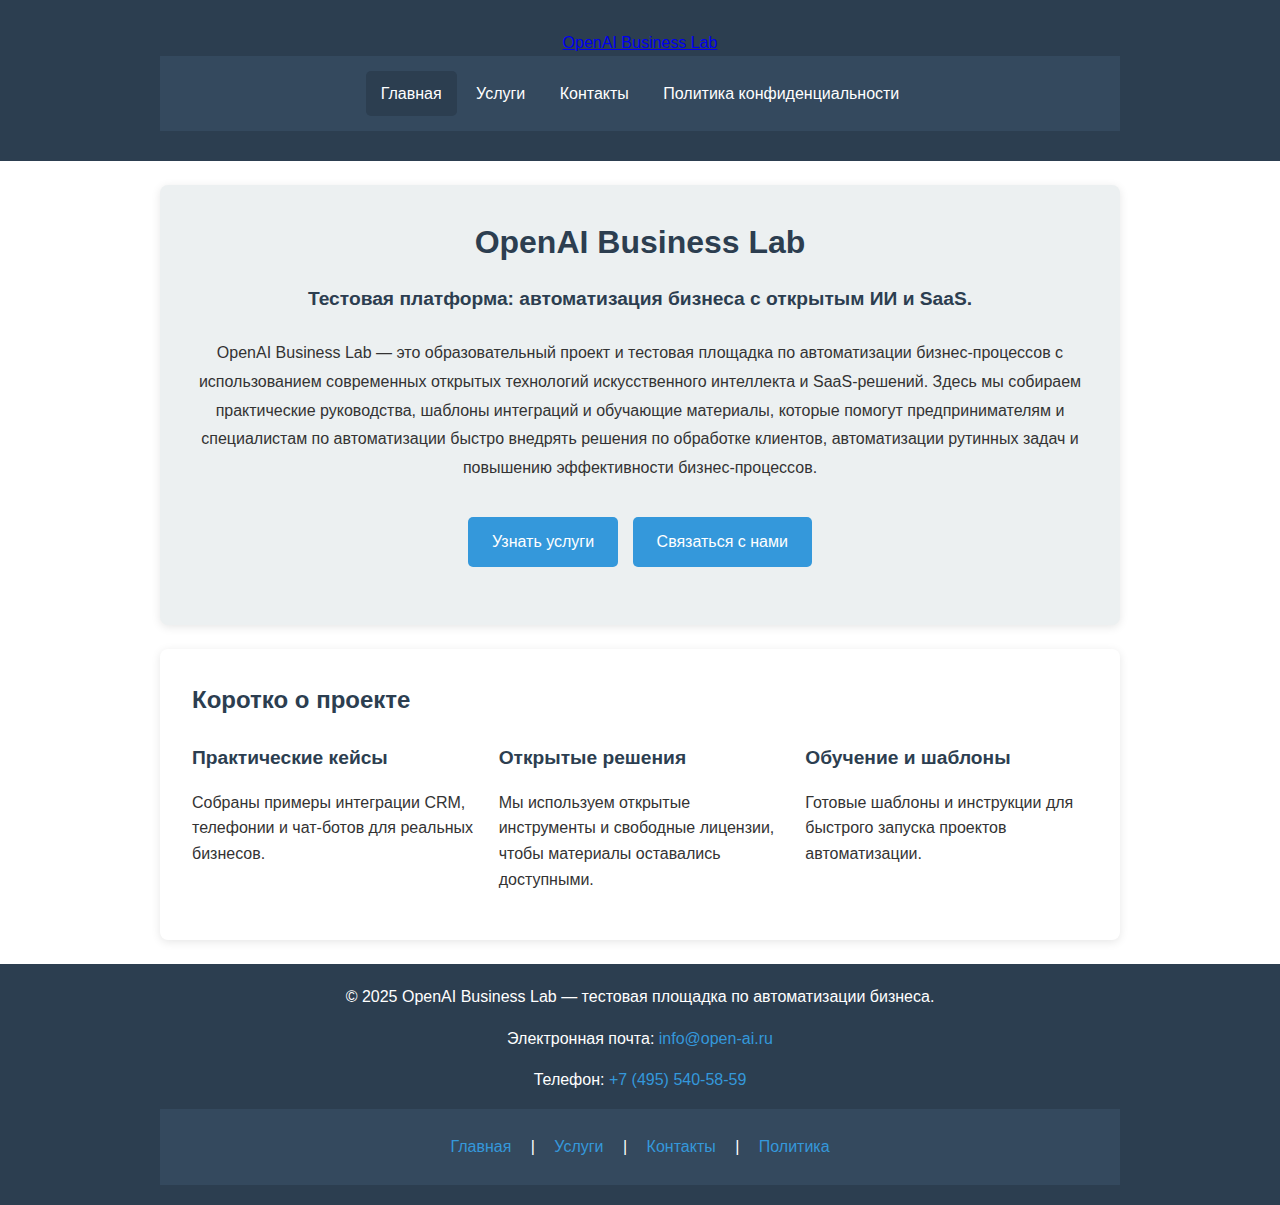
<file: index.html>
<!doctype html>
<html lang="ru">
<head>
  <meta charset="utf-8">
  <meta name="viewport" content="width=device-width,initial-scale=1">
  <title>OpenAI Business Lab — Главная</title>
  <meta name="description" content="Образовательный проект по автоматизации бизнеса с помощью SaaS и ИИ с открытым исходным кодом">
  <link rel="stylesheet" href="css/styles.css">
</head>
<body>
  <div id="header"></div>

  <main class="main container" role="main">
    <section class="hero card">
      <h1>OpenAI Business Lab</h1>
      <p class="section-lead">Тестовая платформа: автоматизация бизнеса с открытым ИИ и SaaS.</p>
      <p class="section-desc">OpenAI Business Lab — это образовательный проект и тестовая площадка по автоматизации бизнес-процессов с использованием современных открытых технологий искусственного интеллекта и SaaS-решений. Здесь мы собираем практические руководства, шаблоны интеграций и обучающие материалы, которые помогут предпринимателям и специалистам по автоматизации быстро внедрять решения по обработке клиентов, автоматизации рутинных задач и повышению эффективности бизнес-процессов.</p>
      <p><a href="services.html" class="cta-button">Узнать услуги</a> <a href="contacts.html" class="cta-button">Связаться с нами</a></p>
    </section>

    <section class="card">
      <h2 class="section-title">Коротко о проекте</h2>
      <div class="grid">
        <div>
          <h3>Практические кейсы</h3>
          <p>Собраны примеры интеграции CRM, телефонии и чат-ботов для реальных бизнесов.</p>
        </div>
        <div>
          <h3>Открытые решения</h3>
          <p>Мы используем открытые инструменты и свободные лицензии, чтобы материалы оставались доступными.</p>
        </div>
        <div>
          <h3>Обучение и шаблоны</h3>
          <p>Готовые шаблоны и инструкции для быстрого запуска проектов автоматизации.</p>
        </div>
      </div>
    </section>
  </main>

  <div id="footer"></div>

  <!-- Подключаем main.js, который загружает header и footer -->
  <script src="js/main.js"></script>
</body>
</html>
</file>
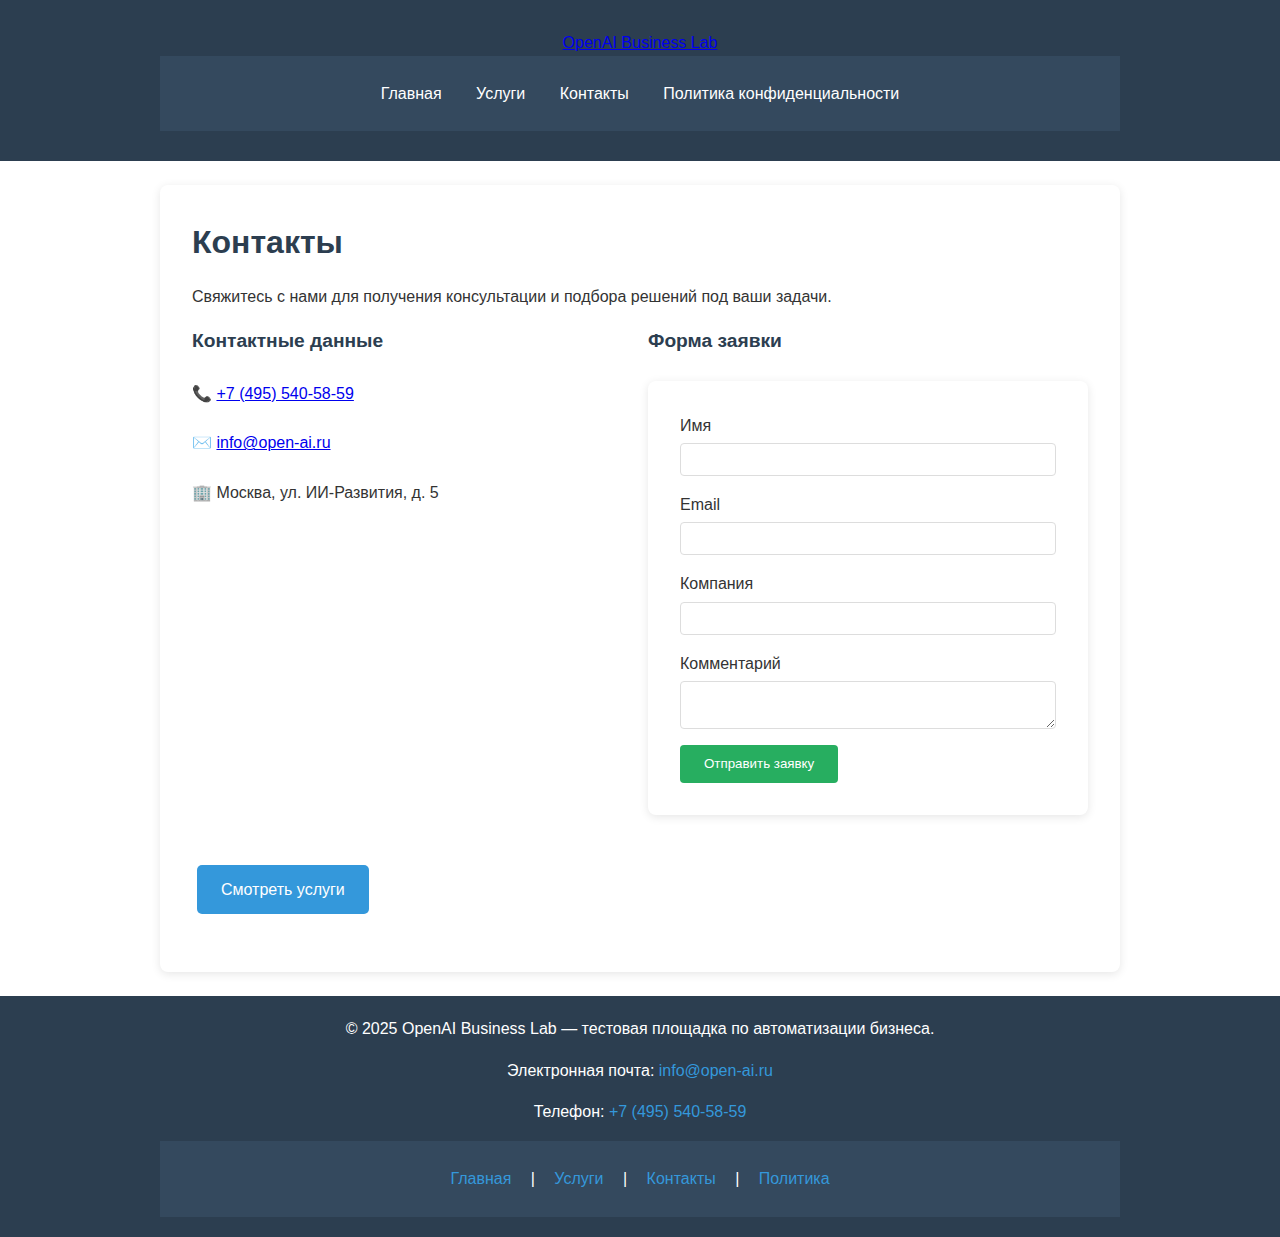
<file: contacts.html>
<!doctype html>
<html lang="ru">
<head>
  <meta charset="utf-8">
  <meta name="viewport" content="width=device-width,initial-scale=1">
  <title>OpenAI Business Lab — Контакты</title>
  <meta name="description" content="Свяжитесь с OpenAI Business Lab для консультации по автоматизации бизнеса с ИИ.">
  <link rel="stylesheet" href="css/styles.css">
</head>
<body>
  <div id="header"></div>

  <main class="main container" role="main">
    <section class="card">
      <h1>Контакты</h1>
      <p>Свяжитесь с нами для получения консультации и подбора решений под ваши задачи. </p>
      <div style="display:flex;gap:1rem;flex-wrap:wrap;margin-top:1rem">
        <div style="flex:1;min-width:320px">
          <h3>Контактные данные</h3>
          <ul class="contact-list">
            <li>📞 <a href="tel:+74955405859">+7 (495) 540-58-59</a></li>
            <li>✉️ <a href="mailto:info@open-ai.ru">info@open-ai.ru</a></li>
            <li>🏢 Москва, ул. ИИ-Развития, д. 5</li>
          </ul>
        </div>
        <div style="flex:1;min-width:320px">
          <h3>Форма заявки</h3>
          <form id="leadForm" class="card" aria-label="Форма лидогенерации">
            <label>Имя<input type="text" name="name" required></label>
            <label>Email<input type="email" name="email" required></label>
            <label>Компания<input type="text" name="company"></label>
            <label>Комментарий<textarea name="message"></textarea></label>
            <button type="submit">Отправить заявку</button>
          </form>
        </div>
      </div>
      <p style="margin-top:1rem"><a class="cta-button" href="services.html">Смотреть услуги</a></p>
    </section>
  </main>

  <div id="footer"></div>

  <!-- Подключаем header и footer -->
  <script src="js/include-parts.js"></script>
</body>
</html>
</file>
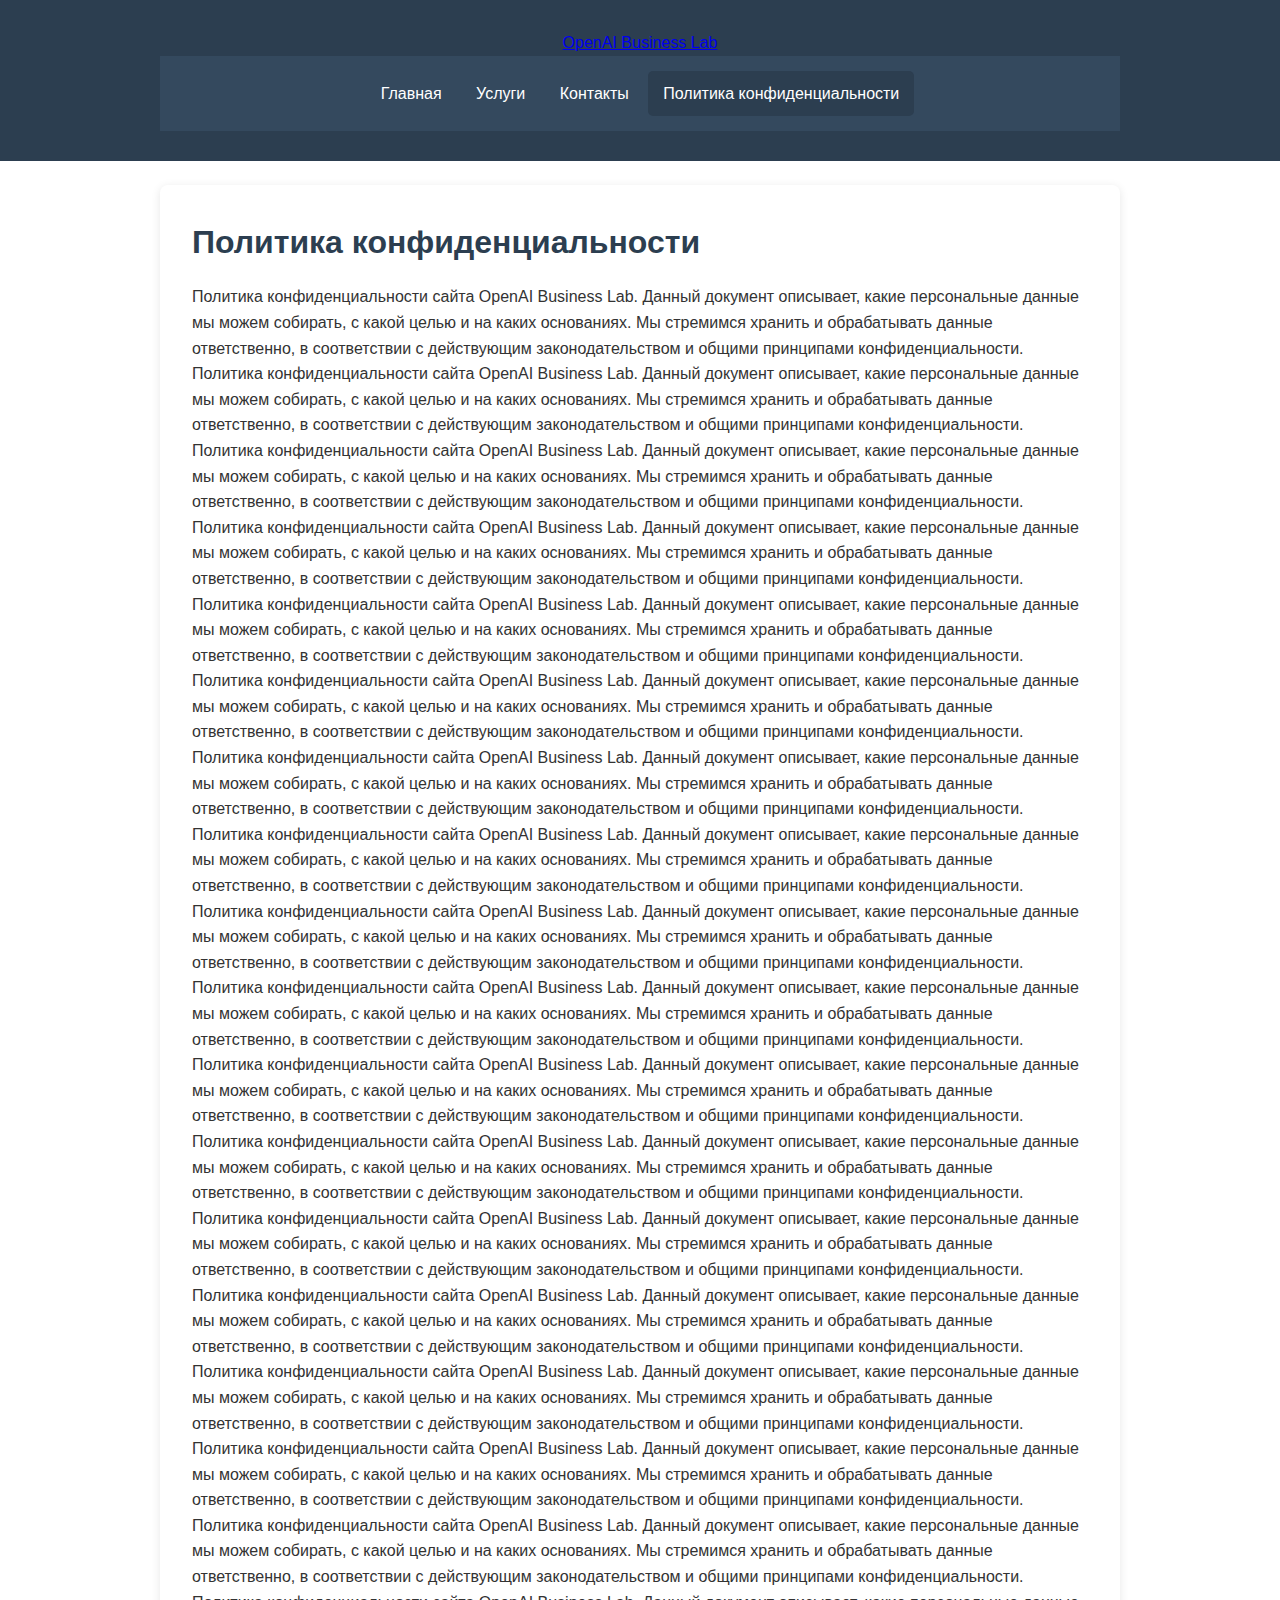
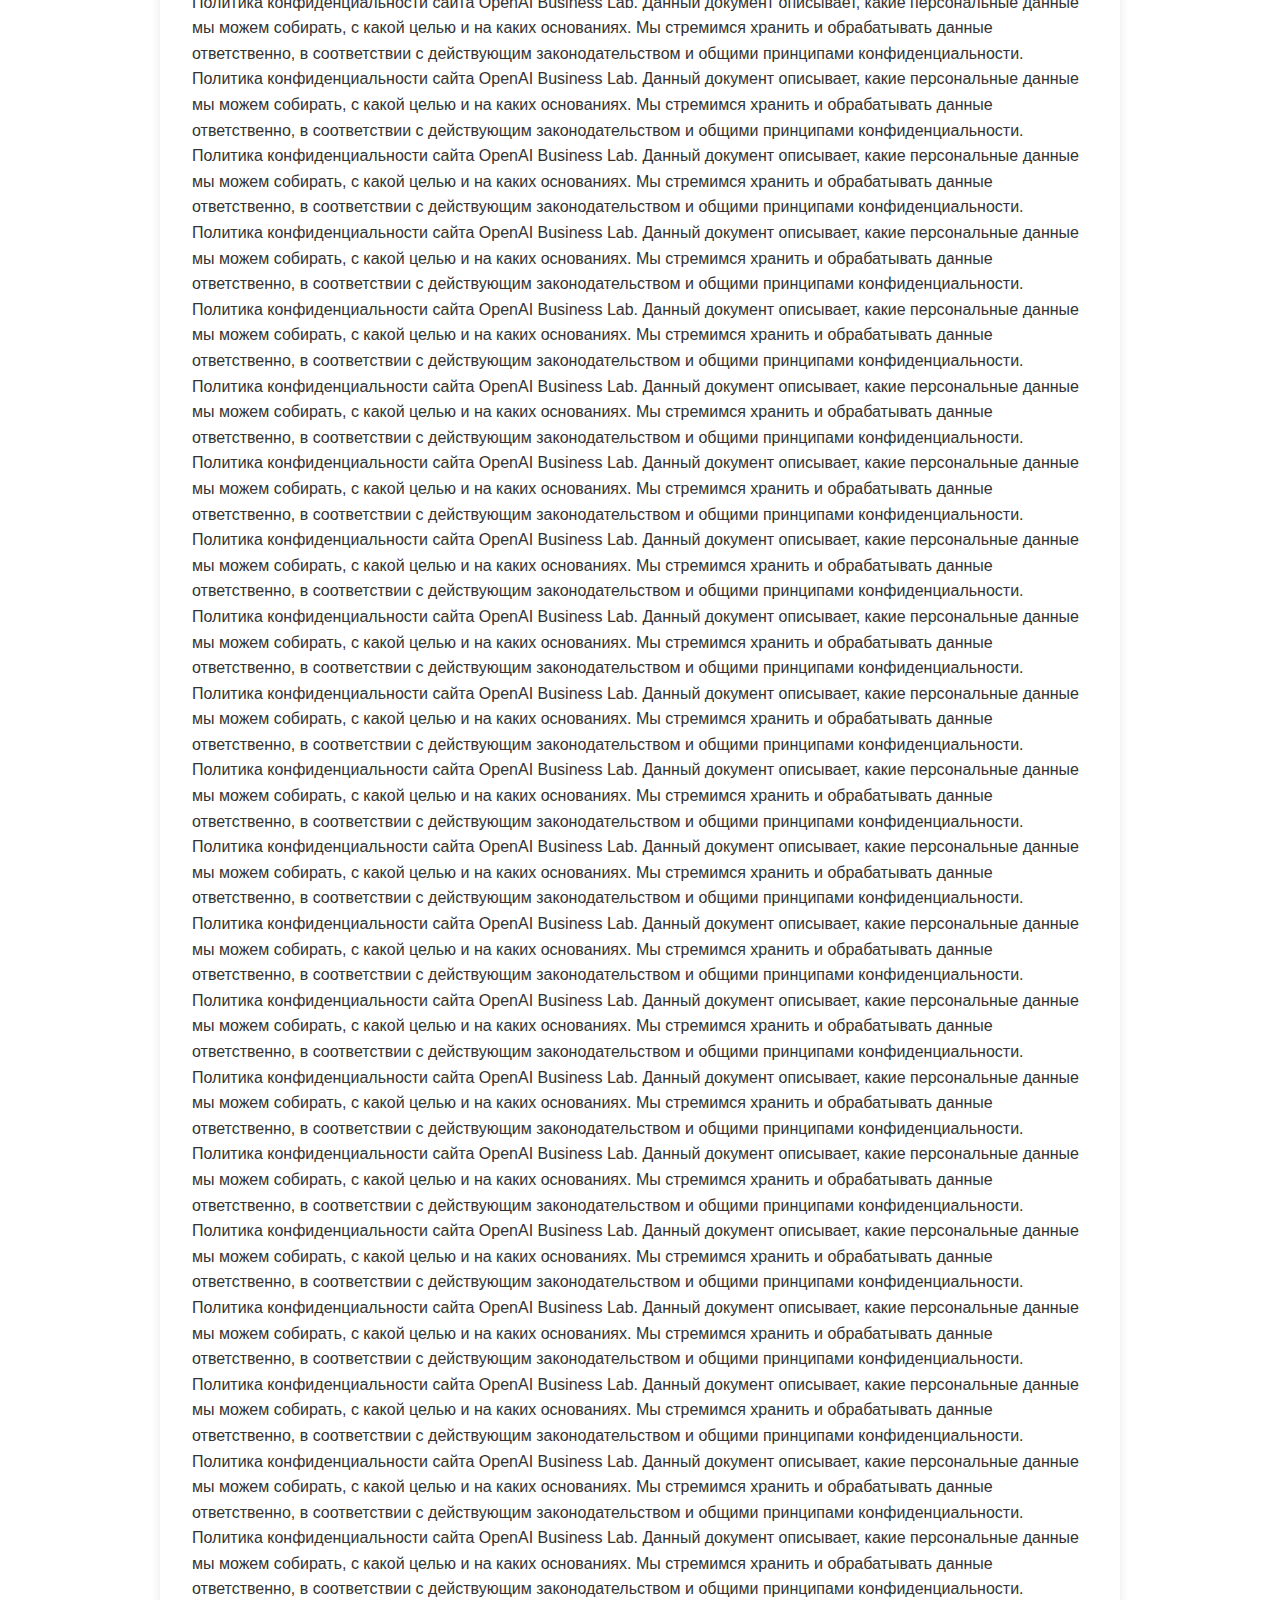
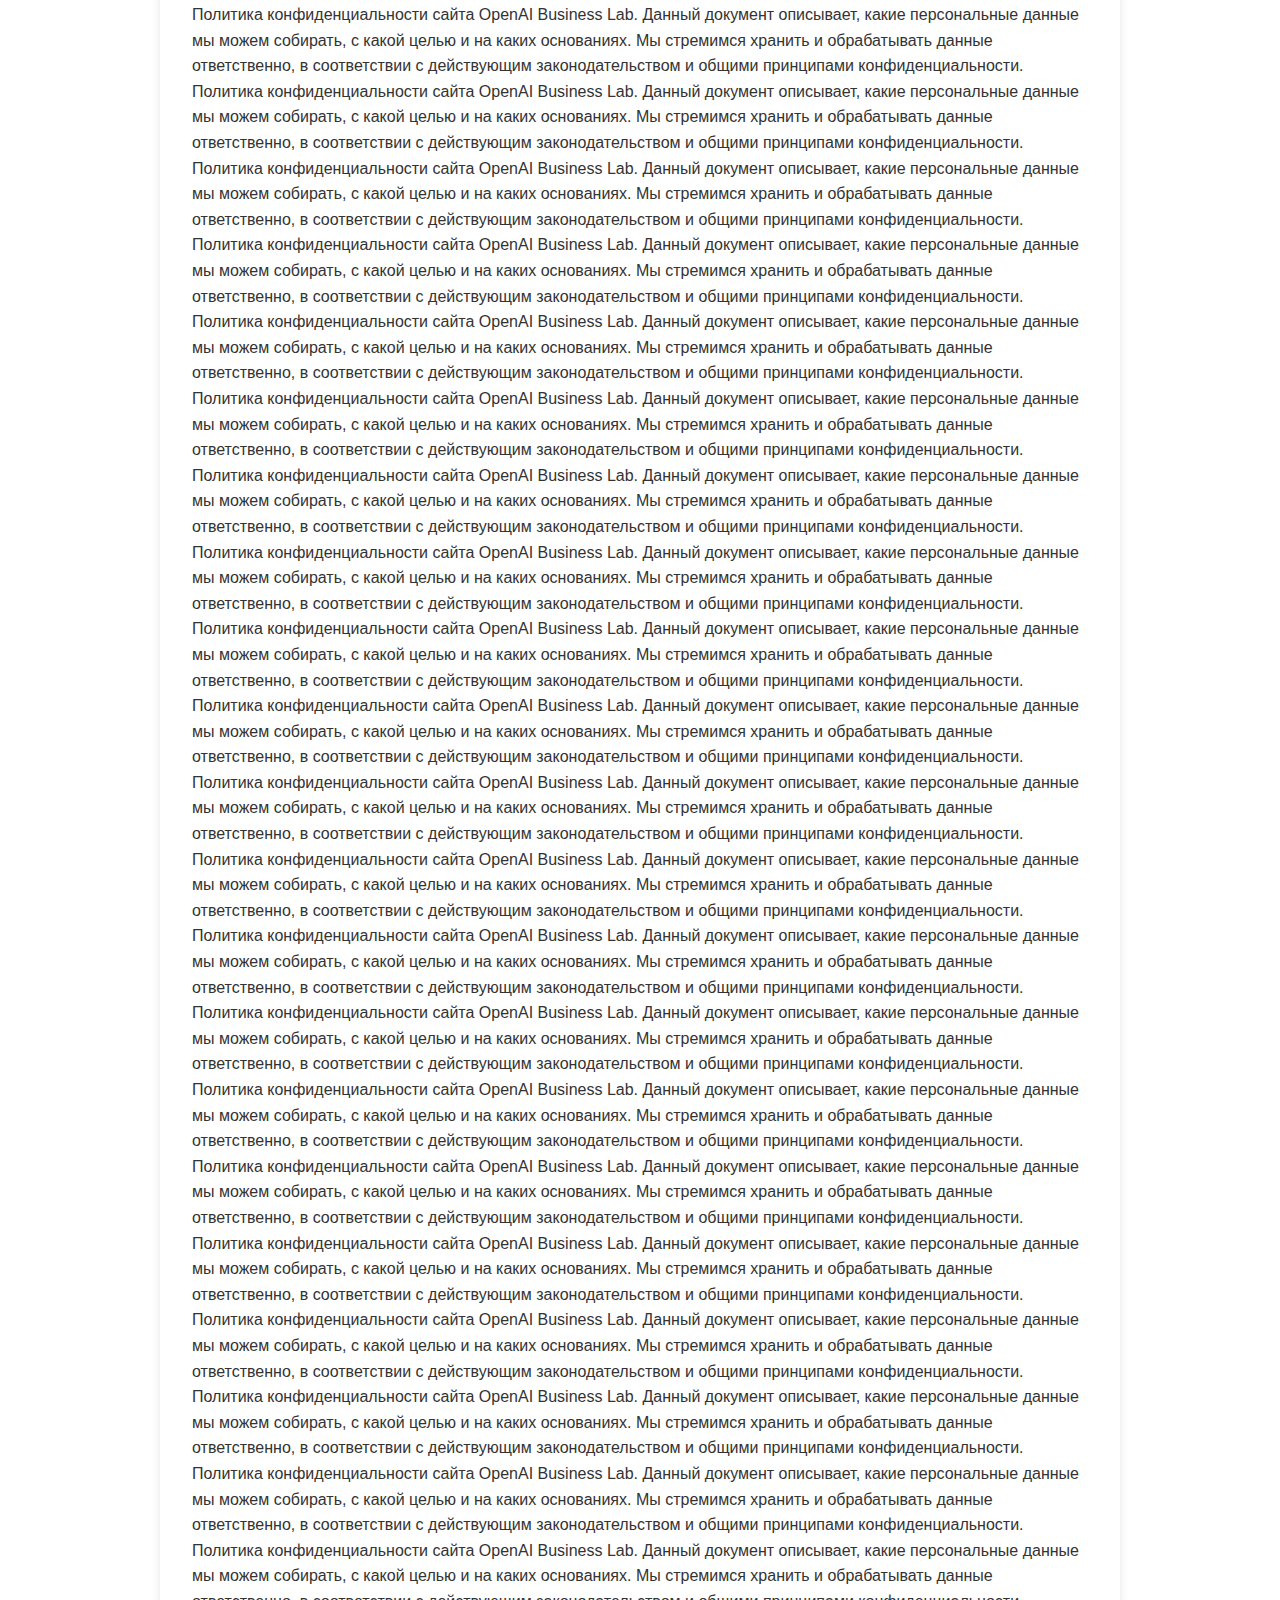
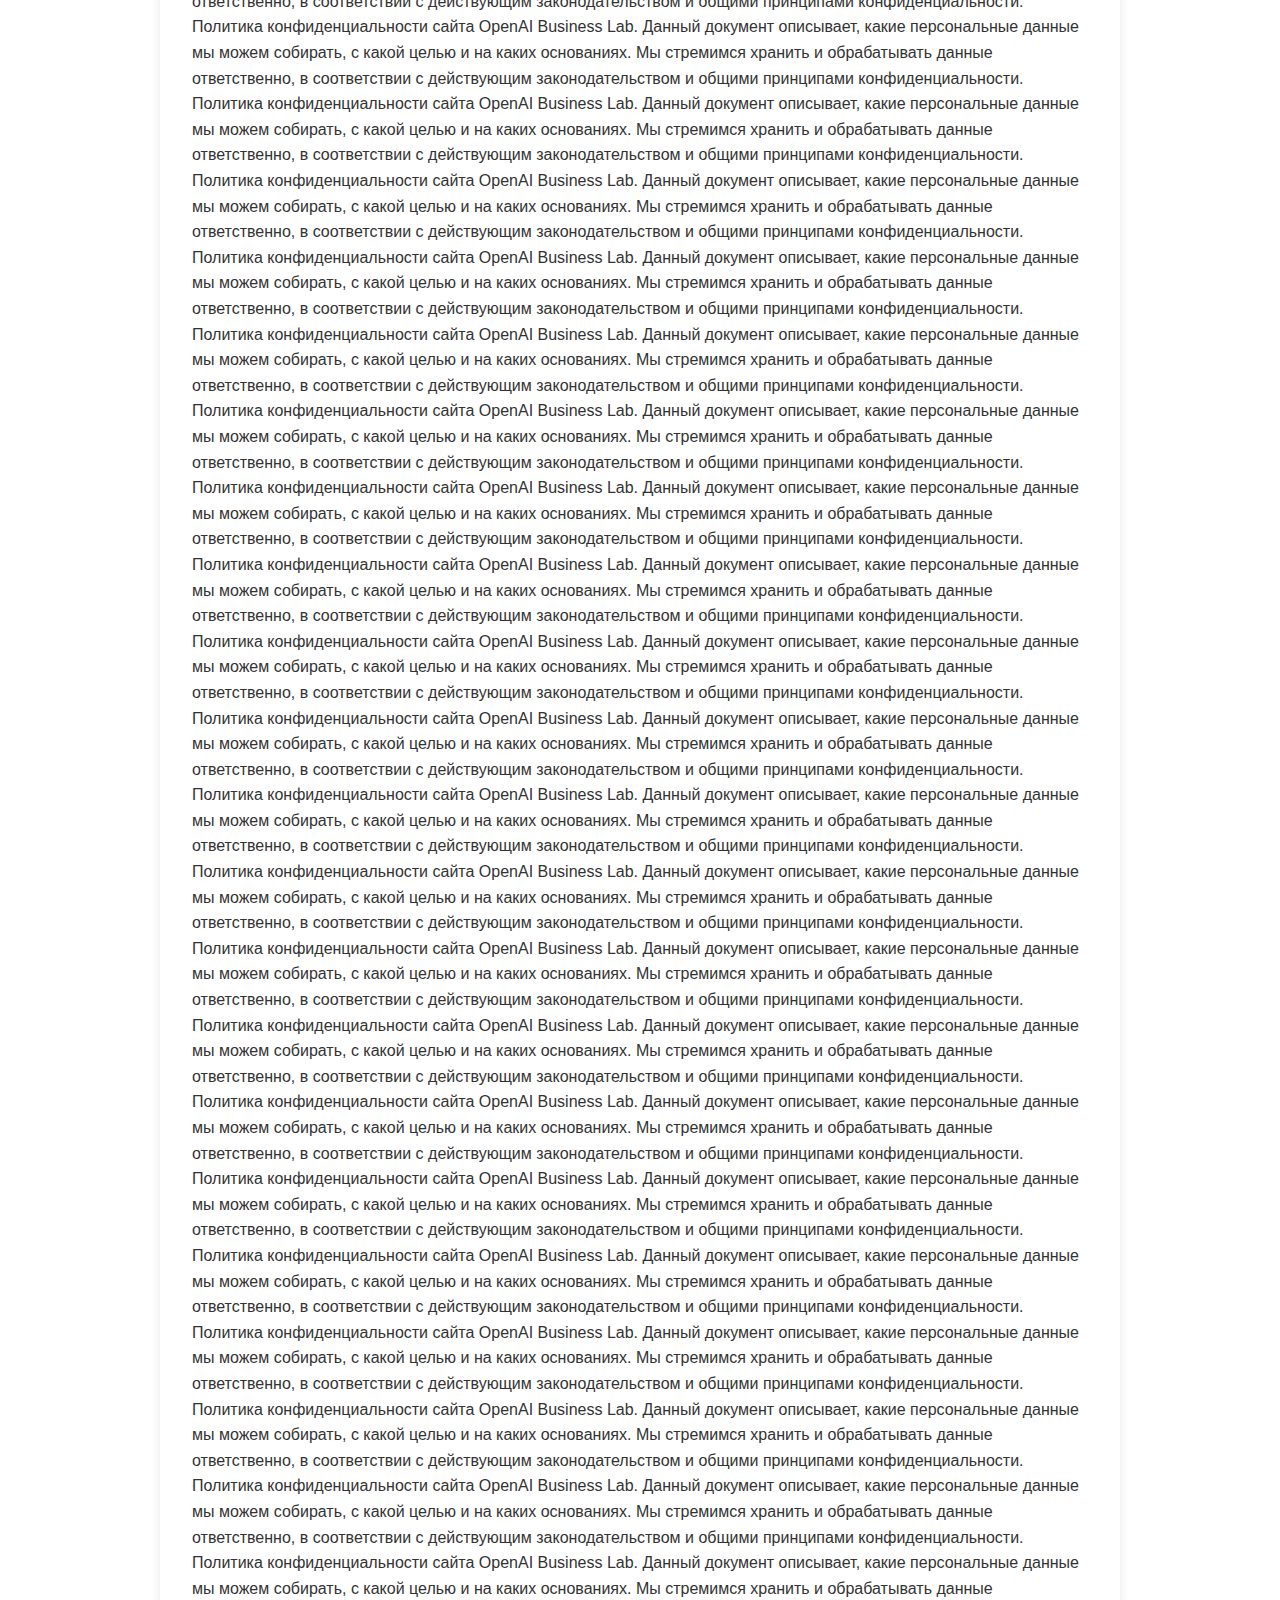
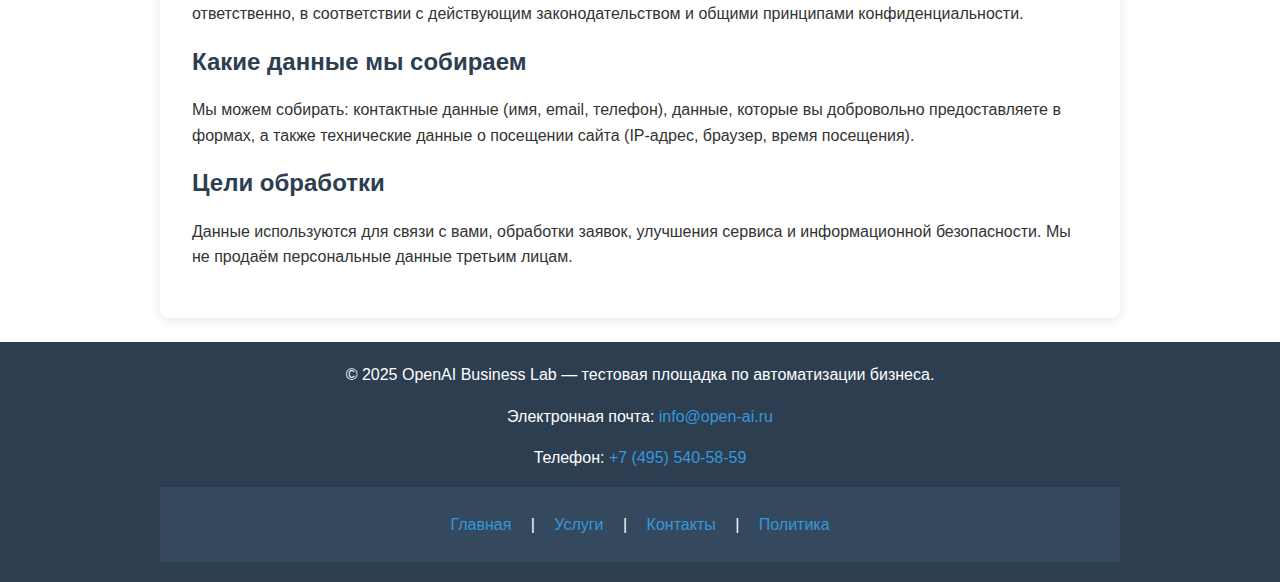
<file: privacy-policy.html>
<!doctype html>
<html lang="ru">
<head>
  <meta charset="utf-8">
  <meta name="viewport" content="width=device-width,initial-scale=1">
  <title>Политика конфиденциальности — OpenAI Business Lab</title>
  <link rel="stylesheet" href="css/styles.css">
</head>
<body>
  <div id="header"></div>

  <main class="main container" role="main">
    <section class="card">
      <h1>Политика конфиденциальности</h1>
      <p>Политика конфиденциальности сайта OpenAI Business Lab. Данный документ описывает, какие персональные данные мы можем собирать, с какой целью и на каких основаниях. Мы стремимся хранить и обрабатывать данные ответственно, в соответствии с действующим законодательством и общими принципами конфиденциальности. Политика конфиденциальности сайта OpenAI Business Lab. Данный документ описывает, какие персональные данные мы можем собирать, с какой целью и на каких основаниях. Мы стремимся хранить и обрабатывать данные ответственно, в соответствии с действующим законодательством и общими принципами конфиденциальности. Политика конфиденциальности сайта OpenAI Business Lab. Данный документ описывает, какие персональные данные мы можем собирать, с какой целью и на каких основаниях. Мы стремимся хранить и обрабатывать данные ответственно, в соответствии с действующим законодательством и общими принципами конфиденциальности. Политика конфиденциальности сайта OpenAI Business Lab. Данный документ описывает, какие персональные данные мы можем собирать, с какой целью и на каких основаниях. Мы стремимся хранить и обрабатывать данные ответственно, в соответствии с действующим законодательством и общими принципами конфиденциальности. Политика конфиденциальности сайта OpenAI Business Lab. Данный документ описывает, какие персональные данные мы можем собирать, с какой целью и на каких основаниях. Мы стремимся хранить и обрабатывать данные ответственно, в соответствии с действующим законодательством и общими принципами конфиденциальности. Политика конфиденциальности сайта OpenAI Business Lab. Данный документ описывает, какие персональные данные мы можем собирать, с какой целью и на каких основаниях. Мы стремимся хранить и обрабатывать данные ответственно, в соответствии с действующим законодательством и общими принципами конфиденциальности. Политика конфиденциальности сайта OpenAI Business Lab. Данный документ описывает, какие персональные данные мы можем собирать, с какой целью и на каких основаниях. Мы стремимся хранить и обрабатывать данные ответственно, в соответствии с действующим законодательством и общими принципами конфиденциальности. Политика конфиденциальности сайта OpenAI Business Lab. Данный документ описывает, какие персональные данные мы можем собирать, с какой целью и на каких основаниях. Мы стремимся хранить и обрабатывать данные ответственно, в соответствии с действующим законодательством и общими принципами конфиденциальности. Политика конфиденциальности сайта OpenAI Business Lab. Данный документ описывает, какие персональные данные мы можем собирать, с какой целью и на каких основаниях. Мы стремимся хранить и обрабатывать данные ответственно, в соответствии с действующим законодательством и общими принципами конфиденциальности. Политика конфиденциальности сайта OpenAI Business Lab. Данный документ описывает, какие персональные данные мы можем собирать, с какой целью и на каких основаниях. Мы стремимся хранить и обрабатывать данные ответственно, в соответствии с действующим законодательством и общими принципами конфиденциальности. Политика конфиденциальности сайта OpenAI Business Lab. Данный документ описывает, какие персональные данные мы можем собирать, с какой целью и на каких основаниях. Мы стремимся хранить и обрабатывать данные ответственно, в соответствии с действующим законодательством и общими принципами конфиденциальности. Политика конфиденциальности сайта OpenAI Business Lab. Данный документ описывает, какие персональные данные мы можем собирать, с какой целью и на каких основаниях. Мы стремимся хранить и обрабатывать данные ответственно, в соответствии с действующим законодательством и общими принципами конфиденциальности. Политика конфиденциальности сайта OpenAI Business Lab. Данный документ описывает, какие персональные данные мы можем собирать, с какой целью и на каких основаниях. Мы стремимся хранить и обрабатывать данные ответственно, в соответствии с действующим законодательством и общими принципами конфиденциальности. Политика конфиденциальности сайта OpenAI Business Lab. Данный документ описывает, какие персональные данные мы можем собирать, с какой целью и на каких основаниях. Мы стремимся хранить и обрабатывать данные ответственно, в соответствии с действующим законодательством и общими принципами конфиденциальности. Политика конфиденциальности сайта OpenAI Business Lab. Данный документ описывает, какие персональные данные мы можем собирать, с какой целью и на каких основаниях. Мы стремимся хранить и обрабатывать данные ответственно, в соответствии с действующим законодательством и общими принципами конфиденциальности. Политика конфиденциальности сайта OpenAI Business Lab. Данный документ описывает, какие персональные данные мы можем собирать, с какой целью и на каких основаниях. Мы стремимся хранить и обрабатывать данные ответственно, в соответствии с действующим законодательством и общими принципами конфиденциальности. Политика конфиденциальности сайта OpenAI Business Lab. Данный документ описывает, какие персональные данные мы можем собирать, с какой целью и на каких основаниях. Мы стремимся хранить и обрабатывать данные ответственно, в соответствии с действующим законодательством и общими принципами конфиденциальности. Политика конфиденциальности сайта OpenAI Business Lab. Данный документ описывает, какие персональные данные мы можем собирать, с какой целью и на каких основаниях. Мы стремимся хранить и обрабатывать данные ответственно, в соответствии с действующим законодательством и общими принципами конфиденциальности. Политика конфиденциальности сайта OpenAI Business Lab. Данный документ описывает, какие персональные данные мы можем собирать, с какой целью и на каких основаниях. Мы стремимся хранить и обрабатывать данные ответственно, в соответствии с действующим законодательством и общими принципами конфиденциальности. Политика конфиденциальности сайта OpenAI Business Lab. Данный документ описывает, какие персональные данные мы можем собирать, с какой целью и на каких основаниях. Мы стремимся хранить и обрабатывать данные ответственно, в соответствии с действующим законодательством и общими принципами конфиденциальности. Политика конфиденциальности сайта OpenAI Business Lab. Данный документ описывает, какие персональные данные мы можем собирать, с какой целью и на каких основаниях. Мы стремимся хранить и обрабатывать данные ответственно, в соответствии с действующим законодательством и общими принципами конфиденциальности. Политика конфиденциальности сайта OpenAI Business Lab. Данный документ описывает, какие персональные данные мы можем собирать, с какой целью и на каких основаниях. Мы стремимся хранить и обрабатывать данные ответственно, в соответствии с действующим законодательством и общими принципами конфиденциальности. Политика конфиденциальности сайта OpenAI Business Lab. Данный документ описывает, какие персональные данные мы можем собирать, с какой целью и на каких основаниях. Мы стремимся хранить и обрабатывать данные ответственно, в соответствии с действующим законодательством и общими принципами конфиденциальности. Политика конфиденциальности сайта OpenAI Business Lab. Данный документ описывает, какие персональные данные мы можем собирать, с какой целью и на каких основаниях. Мы стремимся хранить и обрабатывать данные ответственно, в соответствии с действующим законодательством и общими принципами конфиденциальности. Политика конфиденциальности сайта OpenAI Business Lab. Данный документ описывает, какие персональные данные мы можем собирать, с какой целью и на каких основаниях. Мы стремимся хранить и обрабатывать данные ответственно, в соответствии с действующим законодательством и общими принципами конфиденциальности. Политика конфиденциальности сайта OpenAI Business Lab. Данный документ описывает, какие персональные данные мы можем собирать, с какой целью и на каких основаниях. Мы стремимся хранить и обрабатывать данные ответственно, в соответствии с действующим законодательством и общими принципами конфиденциальности. Политика конфиденциальности сайта OpenAI Business Lab. Данный документ описывает, какие персональные данные мы можем собирать, с какой целью и на каких основаниях. Мы стремимся хранить и обрабатывать данные ответственно, в соответствии с действующим законодательством и общими принципами конфиденциальности. Политика конфиденциальности сайта OpenAI Business Lab. Данный документ описывает, какие персональные данные мы можем собирать, с какой целью и на каких основаниях. Мы стремимся хранить и обрабатывать данные ответственно, в соответствии с действующим законодательством и общими принципами конфиденциальности. Политика конфиденциальности сайта OpenAI Business Lab. Данный документ описывает, какие персональные данные мы можем собирать, с какой целью и на каких основаниях. Мы стремимся хранить и обрабатывать данные ответственно, в соответствии с действующим законодательством и общими принципами конфиденциальности. Политика конфиденциальности сайта OpenAI Business Lab. Данный документ описывает, какие персональные данные мы можем собирать, с какой целью и на каких основаниях. Мы стремимся хранить и обрабатывать данные ответственно, в соответствии с действующим законодательством и общими принципами конфиденциальности. Политика конфиденциальности сайта OpenAI Business Lab. Данный документ описывает, какие персональные данные мы можем собирать, с какой целью и на каких основаниях. Мы стремимся хранить и обрабатывать данные ответственно, в соответствии с действующим законодательством и общими принципами конфиденциальности. Политика конфиденциальности сайта OpenAI Business Lab. Данный документ описывает, какие персональные данные мы можем собирать, с какой целью и на каких основаниях. Мы стремимся хранить и обрабатывать данные ответственно, в соответствии с действующим законодательством и общими принципами конфиденциальности. Политика конфиденциальности сайта OpenAI Business Lab. Данный документ описывает, какие персональные данные мы можем собирать, с какой целью и на каких основаниях. Мы стремимся хранить и обрабатывать данные ответственно, в соответствии с действующим законодательством и общими принципами конфиденциальности. Политика конфиденциальности сайта OpenAI Business Lab. Данный документ описывает, какие персональные данные мы можем собирать, с какой целью и на каких основаниях. Мы стремимся хранить и обрабатывать данные ответственно, в соответствии с действующим законодательством и общими принципами конфиденциальности. Политика конфиденциальности сайта OpenAI Business Lab. Данный документ описывает, какие персональные данные мы можем собирать, с какой целью и на каких основаниях. Мы стремимся хранить и обрабатывать данные ответственно, в соответствии с действующим законодательством и общими принципами конфиденциальности. Политика конфиденциальности сайта OpenAI Business Lab. Данный документ описывает, какие персональные данные мы можем собирать, с какой целью и на каких основаниях. Мы стремимся хранить и обрабатывать данные ответственно, в соответствии с действующим законодательством и общими принципами конфиденциальности. Политика конфиденциальности сайта OpenAI Business Lab. Данный документ описывает, какие персональные данные мы можем собирать, с какой целью и на каких основаниях. Мы стремимся хранить и обрабатывать данные ответственно, в соответствии с действующим законодательством и общими принципами конфиденциальности. Политика конфиденциальности сайта OpenAI Business Lab. Данный документ описывает, какие персональные данные мы можем собирать, с какой целью и на каких основаниях. Мы стремимся хранить и обрабатывать данные ответственно, в соответствии с действующим законодательством и общими принципами конфиденциальности. Политика конфиденциальности сайта OpenAI Business Lab. Данный документ описывает, какие персональные данные мы можем собирать, с какой целью и на каких основаниях. Мы стремимся хранить и обрабатывать данные ответственно, в соответствии с действующим законодательством и общими принципами конфиденциальности. Политика конфиденциальности сайта OpenAI Business Lab. Данный документ описывает, какие персональные данные мы можем собирать, с какой целью и на каких основаниях. Мы стремимся хранить и обрабатывать данные ответственно, в соответствии с действующим законодательством и общими принципами конфиденциальности. Политика конфиденциальности сайта OpenAI Business Lab. Данный документ описывает, какие персональные данные мы можем собирать, с какой целью и на каких основаниях. Мы стремимся хранить и обрабатывать данные ответственно, в соответствии с действующим законодательством и общими принципами конфиденциальности. Политика конфиденциальности сайта OpenAI Business Lab. Данный документ описывает, какие персональные данные мы можем собирать, с какой целью и на каких основаниях. Мы стремимся хранить и обрабатывать данные ответственно, в соответствии с действующим законодательством и общими принципами конфиденциальности. Политика конфиденциальности сайта OpenAI Business Lab. Данный документ описывает, какие персональные данные мы можем собирать, с какой целью и на каких основаниях. Мы стремимся хранить и обрабатывать данные ответственно, в соответствии с действующим законодательством и общими принципами конфиденциальности. Политика конфиденциальности сайта OpenAI Business Lab. Данный документ описывает, какие персональные данные мы можем собирать, с какой целью и на каких основаниях. Мы стремимся хранить и обрабатывать данные ответственно, в соответствии с действующим законодательством и общими принципами конфиденциальности. Политика конфиденциальности сайта OpenAI Business Lab. Данный документ описывает, какие персональные данные мы можем собирать, с какой целью и на каких основаниях. Мы стремимся хранить и обрабатывать данные ответственно, в соответствии с действующим законодательством и общими принципами конфиденциальности. Политика конфиденциальности сайта OpenAI Business Lab. Данный документ описывает, какие персональные данные мы можем собирать, с какой целью и на каких основаниях. Мы стремимся хранить и обрабатывать данные ответственно, в соответствии с действующим законодательством и общими принципами конфиденциальности. Политика конфиденциальности сайта OpenAI Business Lab. Данный документ описывает, какие персональные данные мы можем собирать, с какой целью и на каких основаниях. Мы стремимся хранить и обрабатывать данные ответственно, в соответствии с действующим законодательством и общими принципами конфиденциальности. Политика конфиденциальности сайта OpenAI Business Lab. Данный документ описывает, какие персональные данные мы можем собирать, с какой целью и на каких основаниях. Мы стремимся хранить и обрабатывать данные ответственно, в соответствии с действующим законодательством и общими принципами конфиденциальности. Политика конфиденциальности сайта OpenAI Business Lab. Данный документ описывает, какие персональные данные мы можем собирать, с какой целью и на каких основаниях. Мы стремимся хранить и обрабатывать данные ответственно, в соответствии с действующим законодательством и общими принципами конфиденциальности. Политика конфиденциальности сайта OpenAI Business Lab. Данный документ описывает, какие персональные данные мы можем собирать, с какой целью и на каких основаниях. Мы стремимся хранить и обрабатывать данные ответственно, в соответствии с действующим законодательством и общими принципами конфиденциальности. Политика конфиденциальности сайта OpenAI Business Lab. Данный документ описывает, какие персональные данные мы можем собирать, с какой целью и на каких основаниях. Мы стремимся хранить и обрабатывать данные ответственно, в соответствии с действующим законодательством и общими принципами конфиденциальности. Политика конфиденциальности сайта OpenAI Business Lab. Данный документ описывает, какие персональные данные мы можем собирать, с какой целью и на каких основаниях. Мы стремимся хранить и обрабатывать данные ответственно, в соответствии с действующим законодательством и общими принципами конфиденциальности. Политика конфиденциальности сайта OpenAI Business Lab. Данный документ описывает, какие персональные данные мы можем собирать, с какой целью и на каких основаниях. Мы стремимся хранить и обрабатывать данные ответственно, в соответствии с действующим законодательством и общими принципами конфиденциальности. Политика конфиденциальности сайта OpenAI Business Lab. Данный документ описывает, какие персональные данные мы можем собирать, с какой целью и на каких основаниях. Мы стремимся хранить и обрабатывать данные ответственно, в соответствии с действующим законодательством и общими принципами конфиденциальности. Политика конфиденциальности сайта OpenAI Business Lab. Данный документ описывает, какие персональные данные мы можем собирать, с какой целью и на каких основаниях. Мы стремимся хранить и обрабатывать данные ответственно, в соответствии с действующим законодательством и общими принципами конфиденциальности. Политика конфиденциальности сайта OpenAI Business Lab. Данный документ описывает, какие персональные данные мы можем собирать, с какой целью и на каких основаниях. Мы стремимся хранить и обрабатывать данные ответственно, в соответствии с действующим законодательством и общими принципами конфиденциальности. Политика конфиденциальности сайта OpenAI Business Lab. Данный документ описывает, какие персональные данные мы можем собирать, с какой целью и на каких основаниях. Мы стремимся хранить и обрабатывать данные ответственно, в соответствии с действующим законодательством и общими принципами конфиденциальности. Политика конфиденциальности сайта OpenAI Business Lab. Данный документ описывает, какие персональные данные мы можем собирать, с какой целью и на каких основаниях. Мы стремимся хранить и обрабатывать данные ответственно, в соответствии с действующим законодательством и общими принципами конфиденциальности. Политика конфиденциальности сайта OpenAI Business Lab. Данный документ описывает, какие персональные данные мы можем собирать, с какой целью и на каких основаниях. Мы стремимся хранить и обрабатывать данные ответственно, в соответствии с действующим законодательством и общими принципами конфиденциальности. Политика конфиденциальности сайта OpenAI Business Lab. Данный документ описывает, какие персональные данные мы можем собирать, с какой целью и на каких основаниях. Мы стремимся хранить и обрабатывать данные ответственно, в соответствии с действующим законодательством и общими принципами конфиденциальности. Политика конфиденциальности сайта OpenAI Business Lab. Данный документ описывает, какие персональные данные мы можем собирать, с какой целью и на каких основаниях. Мы стремимся хранить и обрабатывать данные ответственно, в соответствии с действующим законодательством и общими принципами конфиденциальности. Политика конфиденциальности сайта OpenAI Business Lab. Данный документ описывает, какие персональные данные мы можем собирать, с какой целью и на каких основаниях. Мы стремимся хранить и обрабатывать данные ответственно, в соответствии с действующим законодательством и общими принципами конфиденциальности. Политика конфиденциальности сайта OpenAI Business Lab. Данный документ описывает, какие персональные данные мы можем собирать, с какой целью и на каких основаниях. Мы стремимся хранить и обрабатывать данные ответственно, в соответствии с действующим законодательством и общими принципами конфиденциальности. Политика конфиденциальности сайта OpenAI Business Lab. Данный документ описывает, какие персональные данные мы можем собирать, с какой целью и на каких основаниях. Мы стремимся хранить и обрабатывать данные ответственно, в соответствии с действующим законодательством и общими принципами конфиденциальности. Политика конфиденциальности сайта OpenAI Business Lab. Данный документ описывает, какие персональные данные мы можем собирать, с какой целью и на каких основаниях. Мы стремимся хранить и обрабатывать данные ответственно, в соответствии с действующим законодательством и общими принципами конфиденциальности. Политика конфиденциальности сайта OpenAI Business Lab. Данный документ описывает, какие персональные данные мы можем собирать, с какой целью и на каких основаниях. Мы стремимся хранить и обрабатывать данные ответственно, в соответствии с действующим законодательством и общими принципами конфиденциальности. Политика конфиденциальности сайта OpenAI Business Lab. Данный документ описывает, какие персональные данные мы можем собирать, с какой целью и на каких основаниях. Мы стремимся хранить и обрабатывать данные ответственно, в соответствии с действующим законодательством и общими принципами конфиденциальности. Политика конфиденциальности сайта OpenAI Business Lab. Данный документ описывает, какие персональные данные мы можем собирать, с какой целью и на каких основаниях. Мы стремимся хранить и обрабатывать данные ответственно, в соответствии с действующим законодательством и общими принципами конфиденциальности. Политика конфиденциальности сайта OpenAI Business Lab. Данный документ описывает, какие персональные данные мы можем собирать, с какой целью и на каких основаниях. Мы стремимся хранить и обрабатывать данные ответственно, в соответствии с действующим законодательством и общими принципами конфиденциальности. Политика конфиденциальности сайта OpenAI Business Lab. Данный документ описывает, какие персональные данные мы можем собирать, с какой целью и на каких основаниях. Мы стремимся хранить и обрабатывать данные ответственно, в соответствии с действующим законодательством и общими принципами конфиденциальности. Политика конфиденциальности сайта OpenAI Business Lab. Данный документ описывает, какие персональные данные мы можем собирать, с какой целью и на каких основаниях. Мы стремимся хранить и обрабатывать данные ответственно, в соответствии с действующим законодательством и общими принципами конфиденциальности. Политика конфиденциальности сайта OpenAI Business Lab. Данный документ описывает, какие персональные данные мы можем собирать, с какой целью и на каких основаниях. Мы стремимся хранить и обрабатывать данные ответственно, в соответствии с действующим законодательством и общими принципами конфиденциальности. Политика конфиденциальности сайта OpenAI Business Lab. Данный документ описывает, какие персональные данные мы можем собирать, с какой целью и на каких основаниях. Мы стремимся хранить и обрабатывать данные ответственно, в соответствии с действующим законодательством и общими принципами конфиденциальности. Политика конфиденциальности сайта OpenAI Business Lab. Данный документ описывает, какие персональные данные мы можем собирать, с какой целью и на каких основаниях. Мы стремимся хранить и обрабатывать данные ответственно, в соответствии с действующим законодательством и общими принципами конфиденциальности. Политика конфиденциальности сайта OpenAI Business Lab. Данный документ описывает, какие персональные данные мы можем собирать, с какой целью и на каких основаниях. Мы стремимся хранить и обрабатывать данные ответственно, в соответствии с действующим законодательством и общими принципами конфиденциальности. Политика конфиденциальности сайта OpenAI Business Lab. Данный документ описывает, какие персональные данные мы можем собирать, с какой целью и на каких основаниях. Мы стремимся хранить и обрабатывать данные ответственно, в соответствии с действующим законодательством и общими принципами конфиденциальности. Политика конфиденциальности сайта OpenAI Business Lab. Данный документ описывает, какие персональные данные мы можем собирать, с какой целью и на каких основаниях. Мы стремимся хранить и обрабатывать данные ответственно, в соответствии с действующим законодательством и общими принципами конфиденциальности. Политика конфиденциальности сайта OpenAI Business Lab. Данный документ описывает, какие персональные данные мы можем собирать, с какой целью и на каких основаниях. Мы стремимся хранить и обрабатывать данные ответственно, в соответствии с действующим законодательством и общими принципами конфиденциальности. Политика конфиденциальности сайта OpenAI Business Lab. Данный документ описывает, какие персональные данные мы можем собирать, с какой целью и на каких основаниях. Мы стремимся хранить и обрабатывать данные ответственно, в соответствии с действующим законодательством и общими принципами конфиденциальности. Политика конфиденциальности сайта OpenAI Business Lab. Данный документ описывает, какие персональные данные мы можем собирать, с какой целью и на каких основаниях. Мы стремимся хранить и обрабатывать данные ответственно, в соответствии с действующим законодательством и общими принципами конфиденциальности. </p>
      <h2>Какие данные мы собираем</h2>
      <p>Мы можем собирать: контактные данные (имя, email, телефон), данные, которые вы добровольно предоставляете в формах, а также технические данные о посещении сайта (IP-адрес, браузер, время посещения).</p>
      <h2>Цели обработки</h2>
      <p>Данные используются для связи с вами, обработки заявок, улучшения сервиса и информационной безопасности. Мы не продаём персональные данные третьим лицам.</p>
    </section>
  </main>

  <div id="footer"></div>

  <script src="js/main.js"></script>
</body>
</html>
</file>
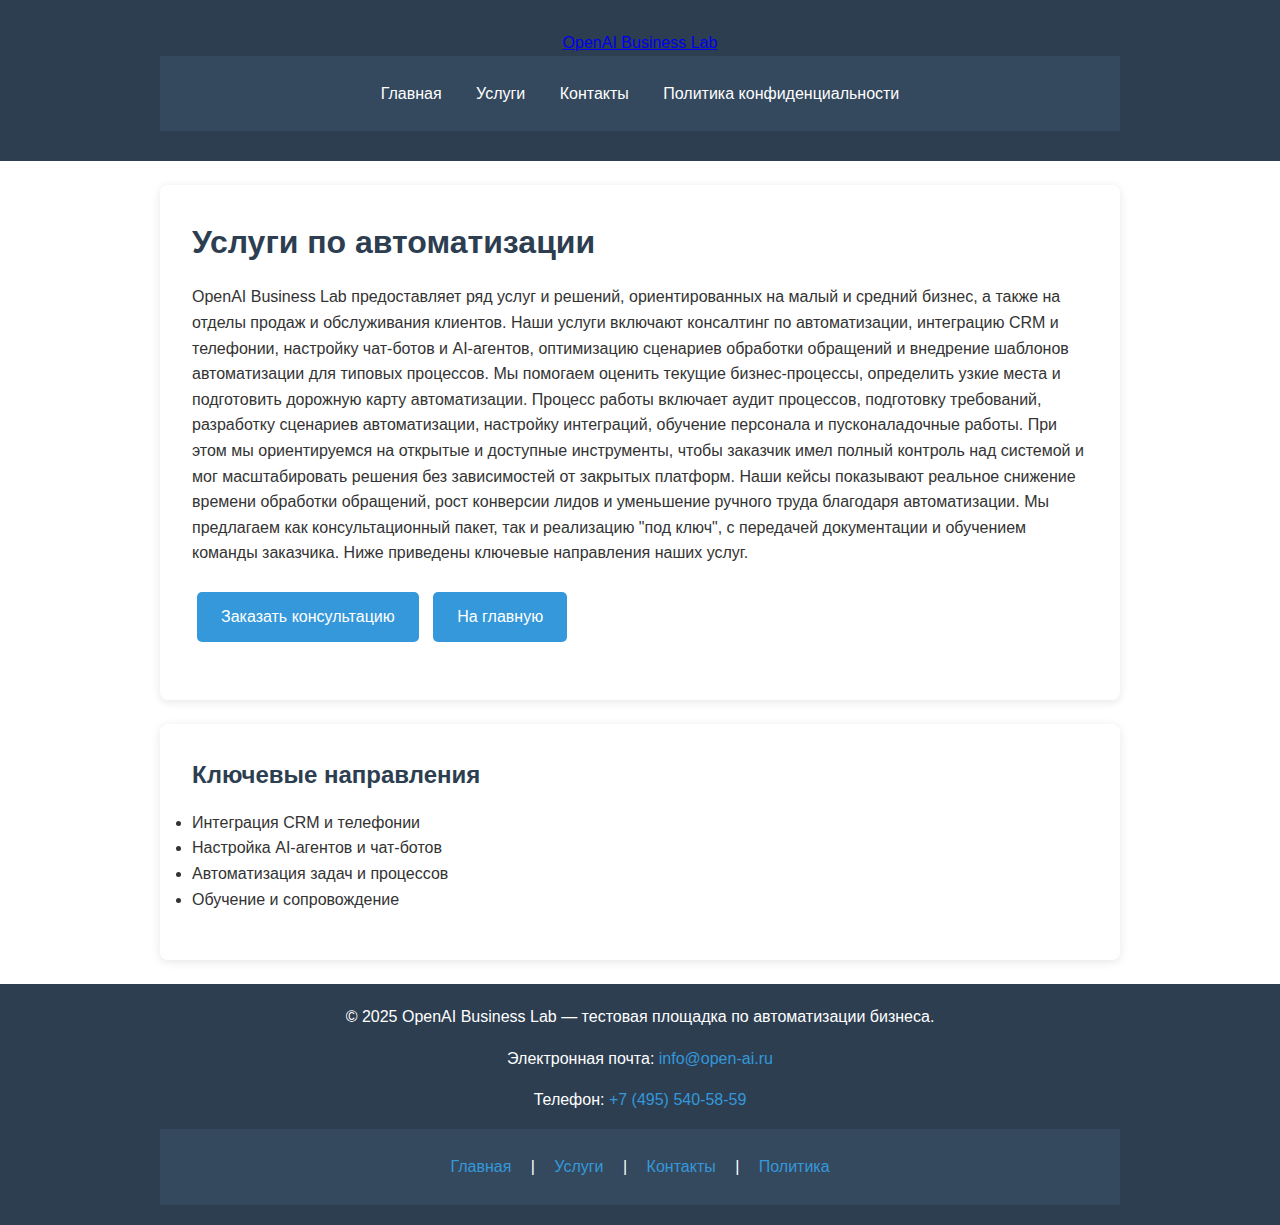
<file: services.html>
<!doctype html>
<html lang="ru">
<head>
  <meta charset="utf-8">
  <meta name="viewport" content="width=device-width,initial-scale=1">
  <title>OpenAI Business Lab — Услуги</title>
  <meta name="description" content="Услуги OpenAI Business Lab по автоматизации бизнеса с помощью ИИ, CRM и SaaS.">
  <link rel="stylesheet" href="css/styles.css">
</head>
<body>
  <div id="header"></div>

  <main class="main container" role="main">
    <section class="card">
      <h1>Услуги по автоматизации</h1>
      <p>OpenAI Business Lab предоставляет ряд услуг и решений, ориентированных на малый и средний бизнес, а также на отделы продаж и обслуживания клиентов. Наши услуги включают консалтинг по автоматизации, интеграцию CRM и телефонии, настройку чат-ботов и AI-агентов, оптимизацию сценариев обработки обращений и внедрение шаблонов автоматизации для типовых процессов. Мы помогаем оценить текущие бизнес-процессы, определить узкие места и подготовить дорожную карту автоматизации. 
Процесс работы включает аудит процессов, подготовку требований, разработку сценариев автоматизации, настройку интеграций, обучение персонала и пусконаладочные работы. При этом мы ориентируемся на открытые и доступные инструменты, чтобы заказчик имел полный контроль над системой и мог масштабировать решения без зависимостей от закрытых платформ.
Наши кейсы показывают реальное снижение времени обработки обращений, рост конверсии лидов и уменьшение ручного труда благодаря автоматизации. Мы предлагаем как консультационный пакет, так и реализацию "под ключ", с передачей документации и обучением команды заказчика. Ниже приведены ключевые направления наших услуг.
</p>
      <p>
        <a class="cta-button" href="contacts.html">Заказать консультацию</a>
        <a class="cta-button" href="index.html">На главную</a>
      </p>
    </section>

    <section class="card">
      <h2 class="section-title">Ключевые направления</h2>
      <ul>
        <li>Интеграция CRM и телефонии</li>
        <li>Настройка AI-агентов и чат-ботов</li>
        <li>Автоматизация задач и процессов</li>
        <li>Обучение и сопровождение</li>
      </ul>
    </section>
  </main>

  <div id="footer"></div>

  <!-- Подключаем header и footer -->
  <script src="js/include-parts.js"></script>
</body>
</html>
</file>
<file: css/styles.css>
/* Общие стили */
* {
    margin: 0;
    padding: 0;
    box-sizing: border-box;
}

body {
    font-family: Arial, sans-serif;
    line-height: 1.6;
    color: #333;
}

/* Контейнер для основного контента */
.container {
    max-width: 1000px;
    margin: 0 auto;
    padding: 0 20px;
}

/* Карточки */
.card {
    background-color: #fff;
    border-radius: 8px;
    box-shadow: 0 2px 10px rgba(0,0,0,0.1);
    padding: 2rem;
    margin: 1.5rem 0;
}

/* Заголовки */
h1, h2, h3 {
    margin-bottom: 1rem;
    color: #2c3e50;
}

h1 {
    font-size: 2rem;
}

h2 {
    font-size: 1.5rem;
}

h3 {
    font-size: 1.2rem;
}

/* Секции */
section {
    margin: 2rem 0;
}

/* Абзацы */
p {
    margin-bottom: 1rem;
}

/* Списки */
ul, ol {
    margin-bottom: 1rem;
}

/* Кнопки */
.cta-button {
    display: inline-block;
    padding: 12px 24px;
    background-color: #3498db;
    color: white;
    text-decoration: none;
    border-radius: 5px;
    margin: 10px 5px;
    font-size: 1rem;
    border: none;
    cursor: pointer;
}

.cta-button:hover {
    background-color: #2980b9;
}

/* Формы */
form {
    display: flex;
    flex-direction: column;
    gap: 1rem;
}

label {
    display: flex;
    flex-direction: column;
    gap: 0.3rem;
}

input, textarea, select {
    padding: 0.5rem;
    border: 1px solid #ddd;
    border-radius: 4px;
}

button[type="submit"] {
    align-self: flex-start;
    background-color: #27ae60;
    color: white;
    border: none;
    padding: 0.7rem 1.5rem;
    border-radius: 4px;
    cursor: pointer;
}

button[type="submit"]:hover {
    background-color: #219a52;
}

/* Сетка для карточек */
.grid {
    display: grid;
    grid-template-columns: repeat(auto-fit, minmax(250px, 1fr));
    gap: 1.5rem;
    margin-top: 1.5rem;
}

/* Стили для header и nav */
header {
    background-color: #2c3e50;
    color: white;
    padding: 30px 20px;
    text-align: center;
}

nav {
    background-color: #34495e;
    padding: 15px;
    overflow-x: auto;
    white-space: nowrap;
    text-align: center;
}

nav a {
    color: white;
    padding: 10px 15px;
    text-decoration: none;
    display: inline-block;
}

nav a:hover {
    background-color: #2c3e50;
    border-radius: 5px;
}

nav a.active {
    background-color: #2c3e50; /* Подсветка активной ссылки */
    border-radius: 5px;
}

/* Стили для contact в header */
.contact {
    font-size: 1.2em;
    font-weight: bold;
    margin: 10px 0;
}

.contact a {
    color: #3498db;
    text-decoration: none;
}

.contact a:hover {
    text-decoration: underline;
}

/* Стили для footer */
footer {
    background-color: #2c3e50;
    color: white;
    text-align: center;
    padding: 20px;
    margin-top: auto; /* Прижимает футер к низу */
}

footer a {
    color: #3498db;
    text-decoration: none;
}

footer a:hover {
    text-decoration: underline;
}

/* Стили для hero-секции */
.hero {
    text-align: center;
    background-color: #ecf0f1;
}

.section-lead {
    font-size: 1.2rem;
    font-weight: bold;
    color: #2c3e50;
}

.section-desc {
    margin: 1.5rem 0;
    line-height: 1.8;
}

/* Стили для списка контактов */
.contact-list {
    list-style: none;
    padding-left: 0;
}

.contact-list li {
    margin-bottom: 0.5rem;
    padding: 0.5rem 0;
}

/* Адаптивные стили */
@media (max-width: 768px) {
    .container {
        padding: 0 15px;
    }

    h1 {
        font-size: 1.5rem;
    }

    h2 {
        font-size: 1.3rem;
    }

    .card {
        padding: 1.5rem;
    }

    .grid {
        grid-template-columns: 1fr; /* Столбец на мобильных */
    }

    nav {
        padding: 10px;
    }

    nav a {
        font-size: 0.9rem;
        padding: 8px 10px;
    }

    .cta-button {
        display: block;
        width: fit-content;
        margin: 10px auto;
    }
}

@media (max-width: 480px) {
    header {
        padding: 20px 10px;
    }

    h1 {
        font-size: 1.3rem;
    }

    nav a {
        padding: 6px;
        font-size: 0.8rem;
    }
}
</file>
